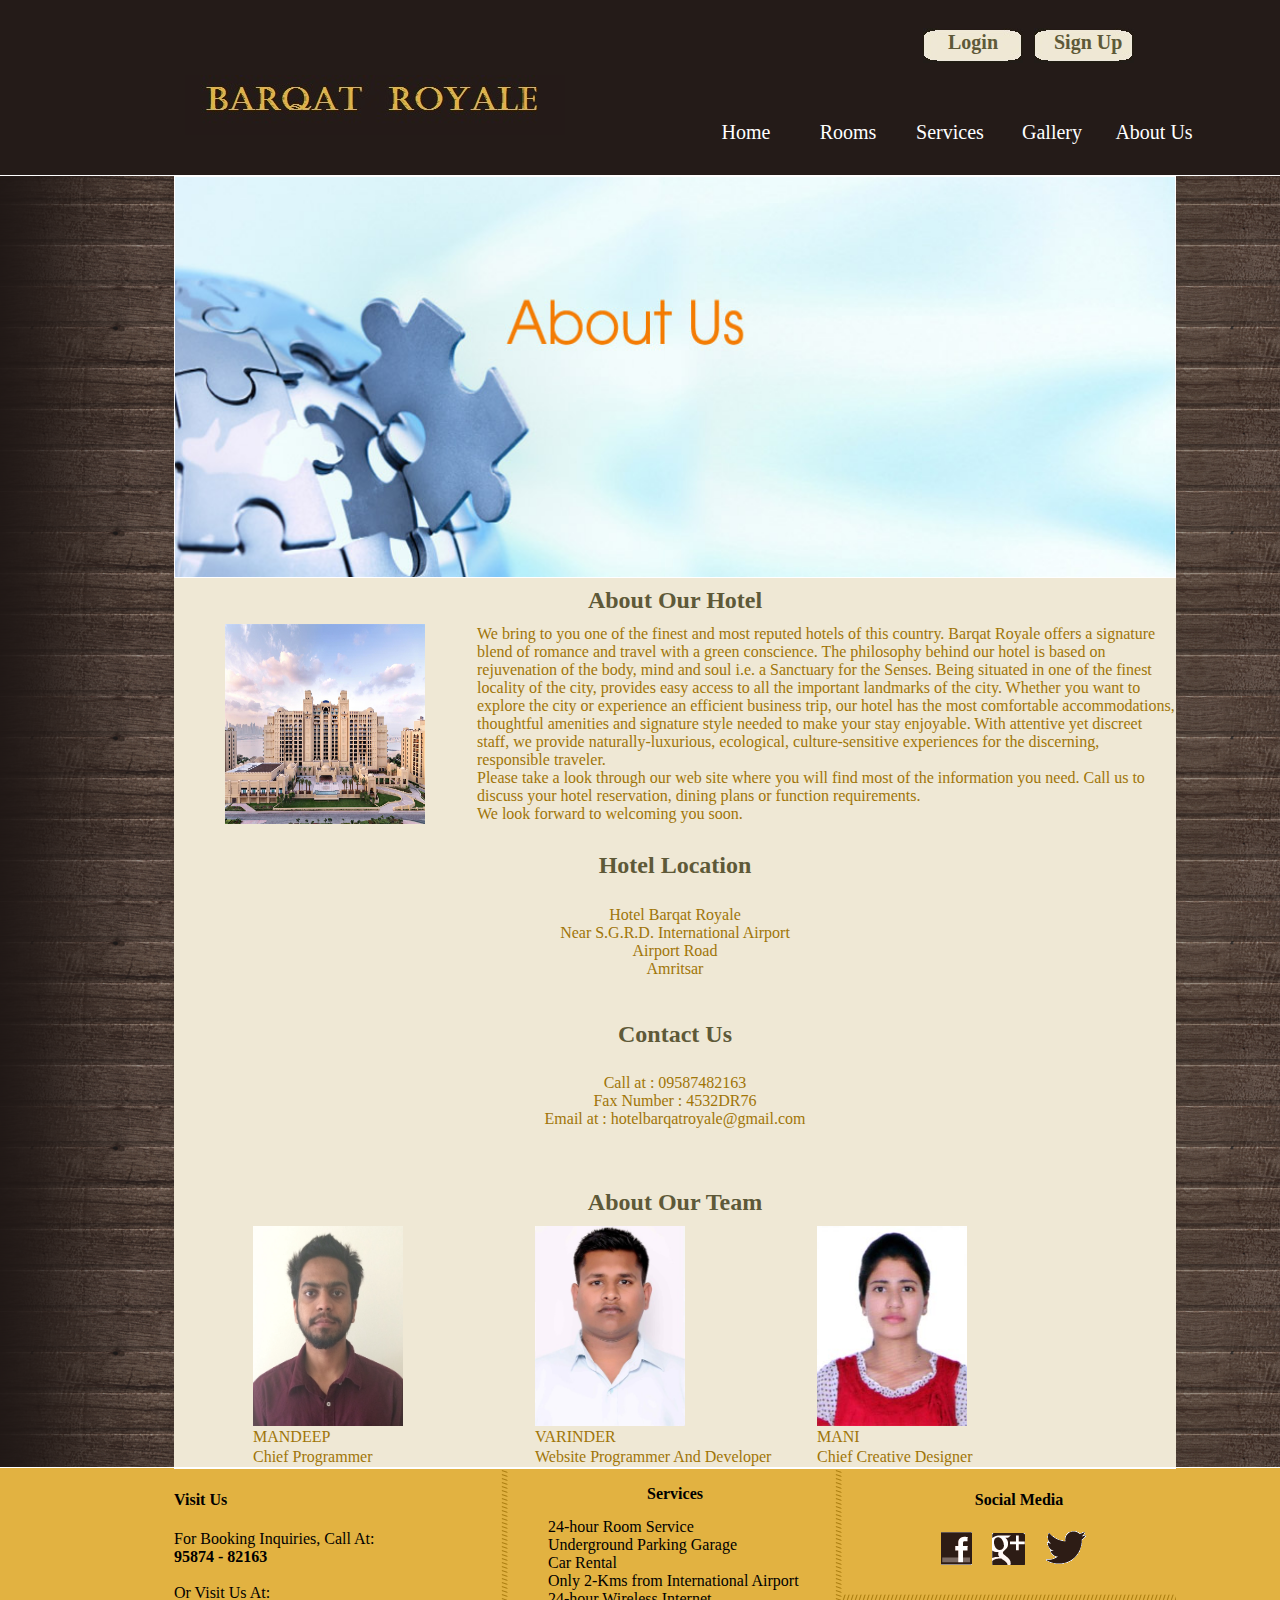
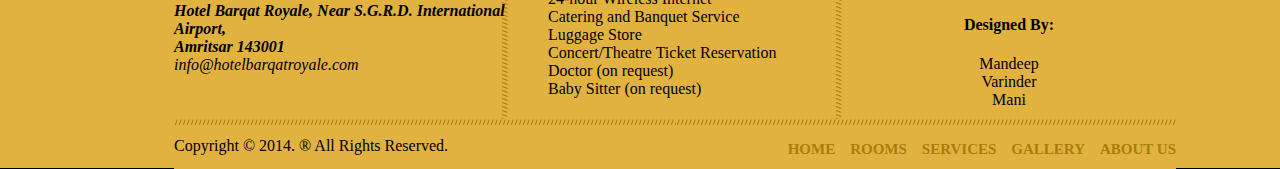
<file: hotel_about.html>
<html>
    <head>
        <meta http-equiv="Content-Type" content="text/html; charset=UTF-8">
        <title>About Us</title>
        <link type="text/css" rel="stylesheet" href="hotel_style.css">
        
    </head> 
    <body>
        <div id="all">
        <div id="header">
            <div id="centerheader1"></div>
            <div id="centerheader2">
                <div id="leftheader">
                    <div id="leftheader1"></div>
                    <div id="leftheader2">&nbsp;&nbsp;&nbsp;&nbsp;</div>
                    
                </div>
                <div id="rightheader">
                    <div class="topmenu">
            			<a href="#" class="login">Login</a>
            			<a href="#" class="sign_up">Sign Up</a>		
                    </div>
                    <div id="menu">
            			<ul>                                              
            				<li><a href="hotel_mainpage.html">Home</a></li>
            				<li><a href="hotel_room.html">Rooms</a></li>
                            <li><a href="hotel_services.html">Services</a></li>
                            <li><a href="hotel_gallery.html">Gallery</a></li>
                            <li><a href="hotel_about.html">About Us</a></li>
            			</ul>
                    </div>
                </div>
            </div>
            <div id="centerheader3"></div>
        </div>
        
        <div id="main">
            <div id="main1">
                <div id="picture">
                    <img name="Banner" src="./files/images/uploads/Banners/aboutus_banner.jpg" id="Banner"  class="active"/>
                </div>
                <div id="mbody">
                    <h2>About Our Hotel</h2>
                            <table align="center" rules="none">
                                <tr>
                                    <td height="200" width="300" align="center"><img src="./files/images/uploads/Banners/Banner1.jpg" height="200" width="200"></td>
                                    <td>We bring to you one of the finest and most reputed hotels of this country.
                                    Barqat Royale offers a signature blend of romance and travel with a green conscience. 
                                    The philosophy behind our hotel is based on rejuvenation of the body, mind and soul i.e. a Sanctuary for the Senses. 
                                    Being situated in one of the finest locality of the city, provides easy access to all the important landmarks of the city.
                                    Whether you want to explore the city or experience an efficient business trip, our hotel has the most comfortable accommodations, thoughtful amenities and signature style needed to make your stay enjoyable.
                                    With attentive yet discreet staff, we provide naturally-luxurious, ecological, culture-sensitive experiences for the discerning, responsible traveler.
                                    <br>Please take a look through our web site where you will find most of the information you need. Call us to discuss your hotel reservation, dining plans or function requirements.
                                    <br>We look forward to welcoming you soon.
                                    </td>
                                </tr>
                            </table>        

                        
                        <br><h2>Hotel Location</h2>
                        <p>
                        <br>Hotel Barqat Royale
                        <br>Near S.G.R.D. International Airport
                        <br>Airport Road
                        <br>Amritsar
                        </p>

                        <br><h2>Contact Us</h2>
                        <p align="center" style="color: #A07508">
                        <br>Call at    : 09587482163
                        <br>Fax Number : 4532DR76
                        <br>Email at   : hotelbarqatroyale@gmail.com
                        <br>
                       </p>
                       
                       <br><br><h2>About Our Team</h2>
                            <table align="center" rules="none">
                                <tr>
                                    <td height="200" width="280"><img src="./files/images/uploads/team/1.jpg" height="200" width="150"></td>
                                    <td height="200" width="280"><img src="./files/images/uploads/team/2.jpg" height="200" width="150"></td>
                                    <td height="200" width="280"><img src="./files/images/uploads/team/3.jpg" height="200" width="150"></td>
                                </tr>
                                <tr>
                                    <td>MANDEEP</td>
                                    <td>VARINDER</td>
                                    <td>MANI</td>
                                </tr>
                                <tr>
                                    <td>Chief Programmer</td>
                                    <td>Website Programmer And Developer</td>
                                    <td>Chief Creative Designer</td>
                                </tr>
                            </table>  

                </div>
            </div>
        </div>
        
        <div id="footer">
            <div id="centerfooter">
                <div id="cfooter">
                    <div id="cfooter1">
                        <h4>Visit Us</h4>
			<p>
			For Booking Inquiries, Call At: <br><b>95874 - 82163</b> 
                        <br><br>Or Visit Us At: <br><b><i>Hotel Barqat Royale, Near S.G.R.D. International Airport,<br> Amritsar 143001</i></b>
                        <br> <i>info@hotelbarqatroyale.com</i>
			</p>
                    </div>
                    <div id="cfooter2">
                        <h4>Services</h4>
                        <ul class="posts" style="list-style: none">
                            <li>24-hour Room Service</li>
                            <li>Underground Parking Garage</li>
                            <li>Car Rental</li>
                            <li>Only 2-Kms from International Airport</li>
                            <li>24-hour Wireless Internet</li>
                            <li>Catering and Banquet Service</li>
                            <li>Luggage Store</li>
                            <li>Concert/Theatre Ticket Reservation</li>
                            <li>Doctor (on request)</li>
                            <li>Baby Sitter (on request)</li>
                        </ul>
                    </div>
                    <div id="cfooter3">
                        <div id="cfooter31">
                            <h4>&nbsp;&nbsp;&nbsp;&nbsp;&nbsp;Social Media</h4>
                            &nbsp;&nbsp;<a href="www.facebook.com" target="_blank" class="facebook"><img src="./files/images/uploads/fb.png"></a> 
                            &nbsp;&nbsp;&nbsp;&nbsp;<a href="www.google.com" target="_blank" class="googleplus"><img src="./files/images/uploads/gp.png"></a> 
                            &nbsp;&nbsp;&nbsp;&nbsp;<a href="www.twitter.com" target="_blank" class="twitter"><img src="./files/images/uploads/tw.png"></a>
                        </div>
                        <div id="cfooter32">
                            <h4>Designed By:</h4>
                            Mandeep
                            <br>Varinder
                            <br>Mani
                        </div>
                    </div>
                </div>
                <div id="bottomfooter">
                    <div id="bfooter1"><br>Copyright &COPY; 2014. &REG; All Rights Reserved.</div>
                    <div id="bfooter2">
                        <br>
                        <ul class="navigation">
                            <li>
                                    <a href="hotel_mainpage.html">Home</a>
                            </li>
                            <li>
                                    <a href="hotel_room.html">Rooms</a>
                            </li>
                            <li>
                                    <a href="hotel_services.html">Services</a>
                            </li>
                            <li>
                                    <a href="hotel_gallery.html">Gallery</a>
                            </li>
                            <li>
                                    <a href="hotel_about.html">About Us</a>
                            </li>
			             </ul>
                    </div>
                </div>
            </div>
        </div>
            </div>
    </body>
</html>
</file>
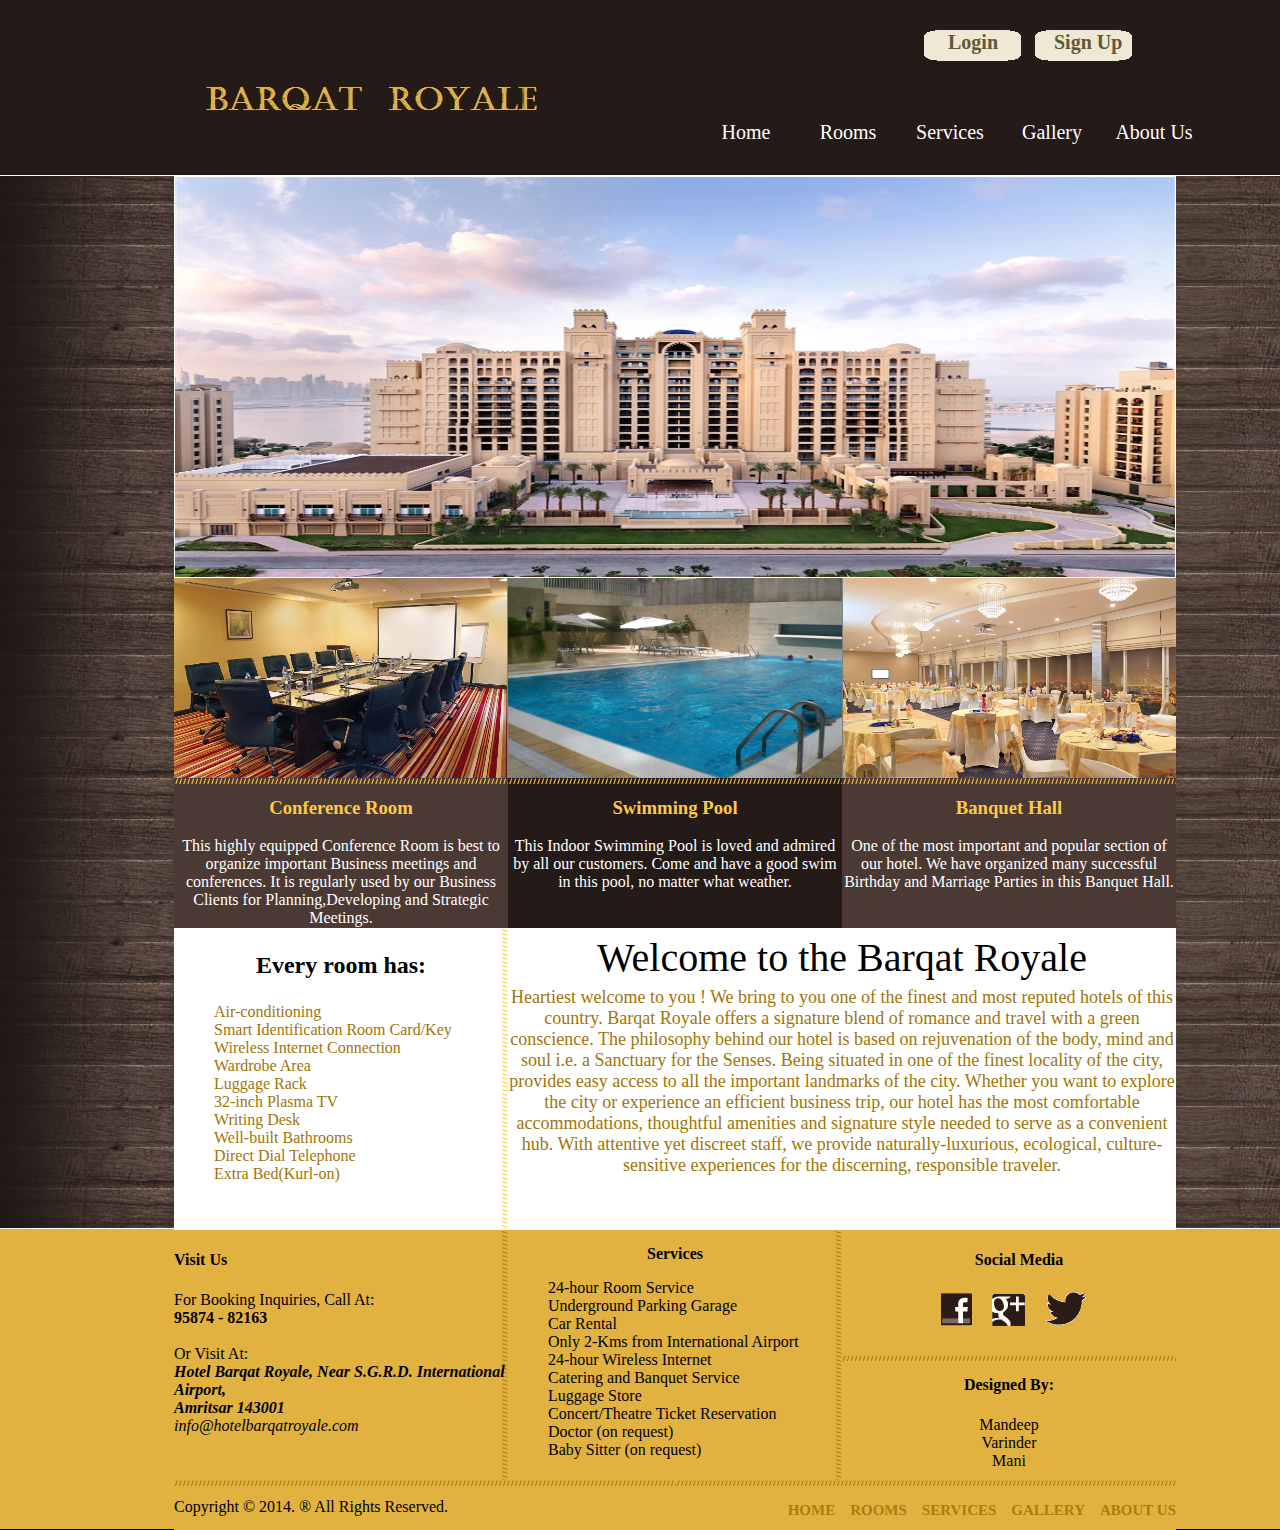
<file: hotel_mainpage.html>
<html>
    <head>
        <meta http-equiv="Content-Type" content="text/html; charset=UTF-8">
        <title>Barqat Royale</title>
        <link type="text/css" rel="stylesheet" href="hotel_style.css">
        <script src="https://ajax.googleapis.com/ajax/libs/jquery/1.12.4/jquery.min.js"></script>
        <script type="text/javascript">
		function slideSwitch()
		{
		    var $active = $('#picture IMG.active');
			if ( $active.length === 0 ) $active = $('#picture IMG:last');
			var $next =  $active.next().length ? $active.next() : $('#picture IMG:first');
		    var $sibs  = $active.siblings();
		    var rndNum = Math.floor(Math.random() * $sibs.length );
		    var $next  = $( $sibs[ rndNum ] );
			$active.addClass('last-active');
		    $next.css({opacity: 0.0})
	        .addClass('active')
	        .animate({opacity: 1.0}, 1000, function() {$active.removeClass('active last-active'); });
		}
		$(function() {setInterval("slideSwitch()", 3000);});
	</script>
    </head>
    <body>
        <div id="all">
        <div id="header">
            <div id="centerheader1"></div>
            <div id="centerheader2">
                <div id="leftheader">
                    <div id="leftheader1"></div>
                    <div id="leftheader2">&nbsp;&nbsp;&nbsp;&nbsp;</div>
                    
                </div>
                <div id="rightheader">
                    <div class="topmenu">
            			<a href="#" class="login">Login</a>
            			<a href="#" class="sign_up">Sign Up</a>		
                    </div>
                    <div id="menu">
			             <ul>                                              
                            <li><a href="hotel_mainpage.html">Home</a></li>
                            <li><a href="hotel_room.html">Rooms</a></li>
                            <li><a href="hotel_services.html">Services</a></li>
                            <li><a href="hotel_gallery.html">Gallery</a></li>
                            <li><a href="hotel_about.html">About Us</a></li>
                        </ul>
                    </div>
                </div>
            </div>
            <div id="centerheader3"></div>
        </div>
        
        <div id="main">
            <div id="main1">
                <div id="picture">
                    <img name="Banner" src="./files/images/uploads/Banners/Banner1.jpg" id="Banner"  class="active"/>
                    <img name="Banner" src="./files/images/uploads/Banners/Banner2.jpg" id="Banner" alt="HOTEL BARQAT ROYALE" title="HOTEL BARQAT ROYALE"/>
                    <img name="Banner" src="./files/images/uploads/Banners/Banner3.jpg" id="Banner" alt="HOTEL BARQAT ROYALE" title="HOTEL BARQAT ROYALE"/>
                    <img name="Banner" src="./files/images/uploads/Banners/Banner4.jpg" id="Banner" alt="HOTEL BARQAT ROYALE" title="HOTEL BARQAT ROYALE"/>
                    <img name="Banner" src="./files/images/uploads/Banners/Banner5.jpg" id="Banner" alt="HOTEL BARQAT ROYALE" title="HOTEL BARQAT ROYALE"/>
                </div>
                
                <div id="m">
                    <div id="m1">
                        <table rules="cols" cellspacing="0" cellpadding="0">
                            <tr>
                            <td><img src="./files/images/uploads/three_images/conference.jpg" alt="Image 01" width="333" height="200"/></td>
                            <td><img src="./files/images/uploads/three_images/sp.JPG" alt="Image 01" width="334" height="200"/></td>
                            <td><img src="./files/images/uploads/three_images/hall.jpg" alt="Image 02" width="333" height="200"/></td>
                            </tr>
                         </table>
                    </div>
                    <div id="m2">
                        <div id="mm1">
                            <h3>Conference Room</h3>
                            This highly equipped Conference Room is best to organize important Business meetings and conferences.
                            It is regularly used by our Business Clients for Planning,Developing and Strategic Meetings.
                        </div>   
                        <div id="mm2">
                            <h3>Swimming Pool</h3>
                            This Indoor Swimming Pool is loved and admired by all our customers.
                            Come and have a good swim in this pool, no matter what weather. 
                        </div> 
                        <div id="mm3">
                            <h3>Banquet Hall</h3>
                            One of the most important and popular section of our hotel.
                            We have organized many successful Birthday and Marriage Parties in this Banquet Hall.
                        </div> 
                    </div>
                </div>
                
                <div id="mbody">
                    <div id="leftbody">
                        <h3 align="center">Every room has:</h3>
                        <ul style="list-style: none">
                            <li>Air-conditioning</li>
                            <li>Smart Identification Room Card/Key</li>
                            <li>Wireless Internet Connection</li>
                            <li>Wardrobe Area</li>
                            <li>Luggage Rack</li>
                            <li>32-inch Plasma TV</li>
                            <li>Writing Desk</li>
                            <li>Well-built Bathrooms</li>
                            <li>Direct Dial Telephone</li>
                            <li>Extra Bed(Kurl-on)</li>
                            
                        </ul>
                    </div>
                    <div id="rightbody">
                        <h1 align="center">Welcome to the Barqat Royale</h1>
                            <p class="color">
                            Heartiest welcome to you ! We bring to you one of the finest and most reputed hotels of this country.
                            Barqat Royale offers a signature blend of romance and travel with a green conscience. 
                            The philosophy behind our hotel is based on rejuvenation of the body, mind and soul i.e. a Sanctuary for the Senses. 
                            Being situated in one of the finest locality of the city, provides easy access to all the important landmarks of the city.
                            Whether you want to explore the city or experience an efficient business trip, our hotel has the most comfortable accommodations, thoughtful amenities and signature style needed to serve as a convenient hub.
                            With attentive yet discreet staff, we provide naturally-luxurious, ecological, culture-sensitive experiences for the discerning, responsible traveler.
                            </p>
                    </div>
                </div>
            </div>
        </div>
        
        <div id="footer">
            <div id="centerfooter">
                <div id="cfooter">
                    <div id="cfooter1">
                        <h4>Visit Us</h4>
			<p>
			For Booking Inquiries, Call At: <br><b>95874 - 82163</b> 
                        <br><br>Or Visit At: <br><b><i>Hotel Barqat Royale, Near S.G.R.D. International Airport,<br> Amritsar 143001</i></b>
                        <br><i>info@hotelbarqatroyale.com</i>
			</p>
                    </div>
                    <div id="cfooter2">
                        <h4>Services</h4>
                        <ul class="posts" style="list-style: none">
                            <li>24-hour Room Service</li>
                            <li>Underground Parking Garage</li>
                            <li>Car Rental</li>
                            <li>Only 2-Kms from International Airport</li>
                            <li>24-hour Wireless Internet</li>
                            <li>Catering and Banquet Service</li>
                            <li>Luggage Store</li>
                            <li>Concert/Theatre Ticket Reservation</li>
                            <li>Doctor (on request)</li>
                            <li>Baby Sitter (on request)</li>
                        </ul>
                    </div>
                    <div id="cfooter3">
                        <div id="cfooter31">
                            <h4>&nbsp;&nbsp;&nbsp;&nbsp;&nbsp;Social Media</h4>
                            &nbsp;&nbsp;<a href="www.facebook.com" target="_blank" class="facebook"><img src="./files/images/uploads/fb.png"></a> 
                            &nbsp;&nbsp;&nbsp;&nbsp;<a href="www.google.com" target="_blank" class="googleplus"><img src="./files/images/uploads/gp.png"></a> 
                            &nbsp;&nbsp;&nbsp;&nbsp;<a href="www.twitter.com" target="_blank" class="twitter"><img src="./files/images/uploads/tw.png"></a>
                        </div>
                        <div id="cfooter32">
                            <h4>Designed By:</h4>
                            Mandeep
                            <br>Varinder
                            <br>Mani
                        </div>
                    </div>
                </div>
                <div id="bottomfooter">
                    <div id="bfooter1"><br>Copyright &COPY; 2014. &REG; All Rights Reserved.</div>
                    <div id="bfooter2">
                        <br>
                        <ul class="navigation">
                            <li>
                                    <a href="hotel_mainpage.html">Home</a>
                            </li>
                            <li>
                                    <a href="hotel_room.html">Rooms</a>
                            </li>
                            <li>
                                    <a href="hotel_services.html">Services</a>
                            </li>
                            <li>
                                    <a href="hotel_gallery.html">Gallery</a>
                            </li>
                            <li>
                                    <a href="hotel_about.html">About Us</a>
                            </li>
			</ul>
                    </div>
                </div>
            </div>
        </div>
        </div>    
    </body>
</html>
</file>
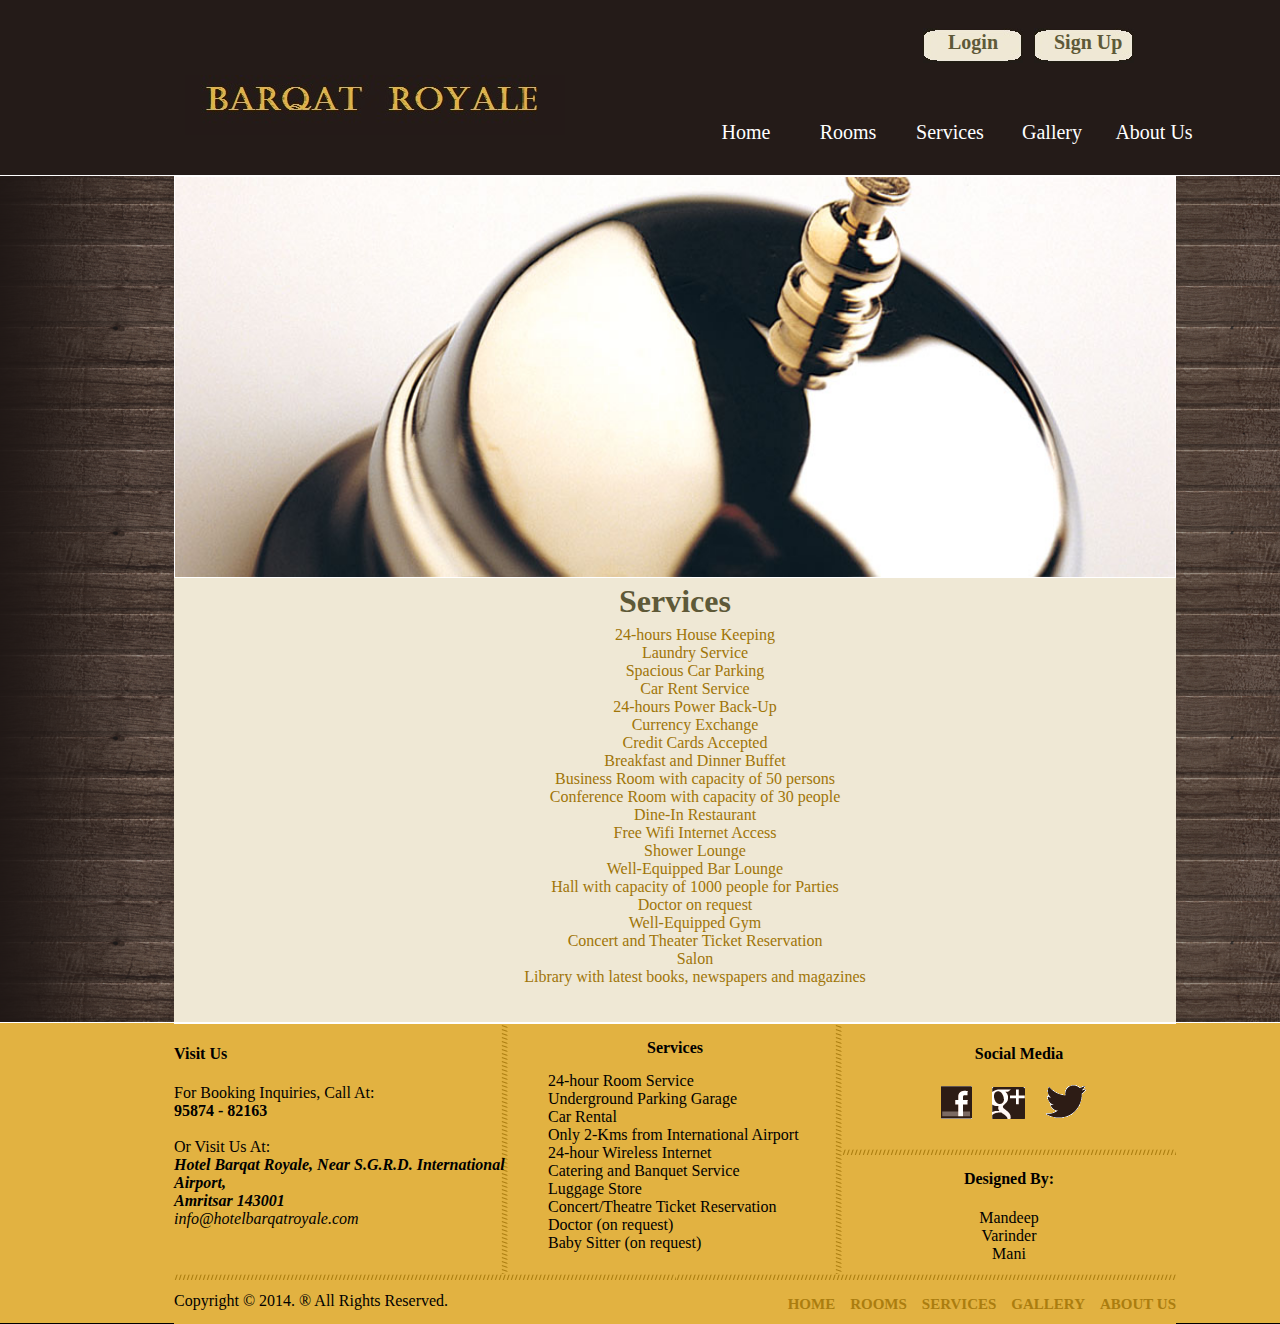
<file: hotel_services.html>
<html>
    <head>
        <meta http-equiv="Content-Type" content="text/html; charset=UTF-8">
        <title>Available Services</title>
        <link type="text/css" rel="stylesheet" href="hotel_style.css">
        
    </head>
    <body>
        <div id="all">
        <div id="header">
            <div id="centerheader1"></div>
            <div id="centerheader2">
                <div id="leftheader">
                    <div id="leftheader1"></div>
                    <div id="leftheader2">&nbsp;&nbsp;&nbsp;&nbsp;</div>
                    
                </div>
                <div id="rightheader">
                    <div class="topmenu">
            			<a href="#" class="login">Login</a>
            			<a href="#" class="sign_up">Sign Up</a>		
                    </div>
                    <div id="menu">
            			<ul>                                              
            				<li><a href="hotel_mainpage.html">Home</a></li>
                            <li><a href="hotel_room.html">Rooms</a></li>
                            <li><a href="hotel_services.html">Services</a></li>
                            <li><a href="hotel_gallery.html">Gallery</a></li>
                            <li><a href="hotel_about.html">About Us</a></li>
            			</ul>
                    </div>
                </div>
            </div>
            <div id="centerheader3"></div>
        </div>
        
        <div id="main">
            <div id="main1">
                <div id="picture">
                    <img name="Banner" src="./files/images/uploads/Banners/service_banner.jpg" id="Banner"  class="active"/>
                </div>
                <div id="mbody" align="center">
                    <h1>Services</h1>
                        <ul style="list-style: none">
                            <li>24-hours House Keeping</li>
                            <li>Laundry Service</li>
                            <li>Spacious Car Parking</li>
                            <li>Car Rent Service</li>
                            <li>24-hours Power Back-Up</li>
                            <li>Currency Exchange</li>
                            <li>Credit Cards Accepted</li>
                            <li>Breakfast and Dinner Buffet</li>
                            <li>Business Room with capacity of 50 persons</li>
                            <li>Conference Room with capacity of 30 people</li>
                            <li>Dine-In Restaurant</li>
                            <li>Free Wifi Internet Access</li>
                            <li>Shower Lounge</li>
                            <li>Well-Equipped Bar Lounge</li>
                            <li>Hall with capacity of 1000 people for Parties</li>
                            <li>Doctor on request</li>
                            <li>Well-Equipped Gym</li>
                            <li>Concert and Theater Ticket Reservation</li>
                            <li>Salon</li>
                            <li>Library with latest books, newspapers and magazines</li>
                        </ul>
                </div>
                <table align="center" rules="none">
                                <tr>
                                    <td height="20" width="20"></td>
                                    <td height="20" width="20"></td>
                                    <td height="20" width="20"></td>
                                </tr>
                                
                            </table>  

            </div>
        </div>
        
        <div id="footer">
            <div id="centerfooter">
                <div id="cfooter">
                    <div id="cfooter1">
                        <h4>Visit Us</h4>
			<p>
			For Booking Inquiries, Call At: <br><b>95874 - 82163</b> 
                        <br><br>Or Visit Us At: <br><b><i>Hotel Barqat Royale, Near S.G.R.D. International Airport,<br> Amritsar 143001</i></b>
                        <br> <i>info@hotelbarqatroyale.com</i>
			</p>
                    </div>
                    <div id="cfooter2">
                        <h4>Services</h4>
                        <ul class="posts" style="list-style: none">
                            <li>24-hour Room Service</li>
                            <li>Underground Parking Garage</li>
                            <li>Car Rental</li>
                            <li>Only 2-Kms from International Airport</li>
                            <li>24-hour Wireless Internet</li>
                            <li>Catering and Banquet Service</li>
                            <li>Luggage Store</li>
                            <li>Concert/Theatre Ticket Reservation</li>
                            <li>Doctor (on request)</li>
                            <li>Baby Sitter (on request)</li>
                        </ul>
                    </div>
                    <div id="cfooter3">
                        <div id="cfooter31">
                            <h4>&nbsp;&nbsp;&nbsp;&nbsp;&nbsp;Social Media</h4>
                            &nbsp;&nbsp;<a href="www.facebook.com" target="_blank" class="facebook"><img src="./files/images/uploads/fb.png"></a> 
                            &nbsp;&nbsp;&nbsp;&nbsp;<a href="www.google.com" target="_blank" class="googleplus"><img src="./files/images/uploads/gp.png"></a> 
                            &nbsp;&nbsp;&nbsp;&nbsp;<a href="www.twitter.com" target="_blank" class="twitter"><img src="./files/images/uploads/tw.png"></a>
                        </div>
                        <div id="cfooter32">
                            <h4>Designed By:</h4>
                            Mandeep
                            <br>Varinder
                            <br>Mani
                        </div>
                    </div>
                </div>
                <div id="bottomfooter">
                    <div id="bfooter1"><br>Copyright &COPY; 2014. &REG; All Rights Reserved.</div>
                    <div id="bfooter2">
                        <br>
                        <ul class="navigation">
                            <li>
                                    <a href="hotel_mainpage.html">Home</a>
                            </li>
                            <li>
                                    <a href="hotel_room.html">Rooms</a>
                            </li>
                            <li>
                                    <a href="hotel_services.html">Services</a>
                            </li>
                            <li>
                                    <a href="hotel_gallery.html">Gallery</a>
                            </li>
                            <li>
                                    <a href="hotel_about.html">About Us</a>
                            </li>
			             </ul>
                    </div>
                </div>
            </div>
        </div>
            </div>
    </body>
</html>
</file>
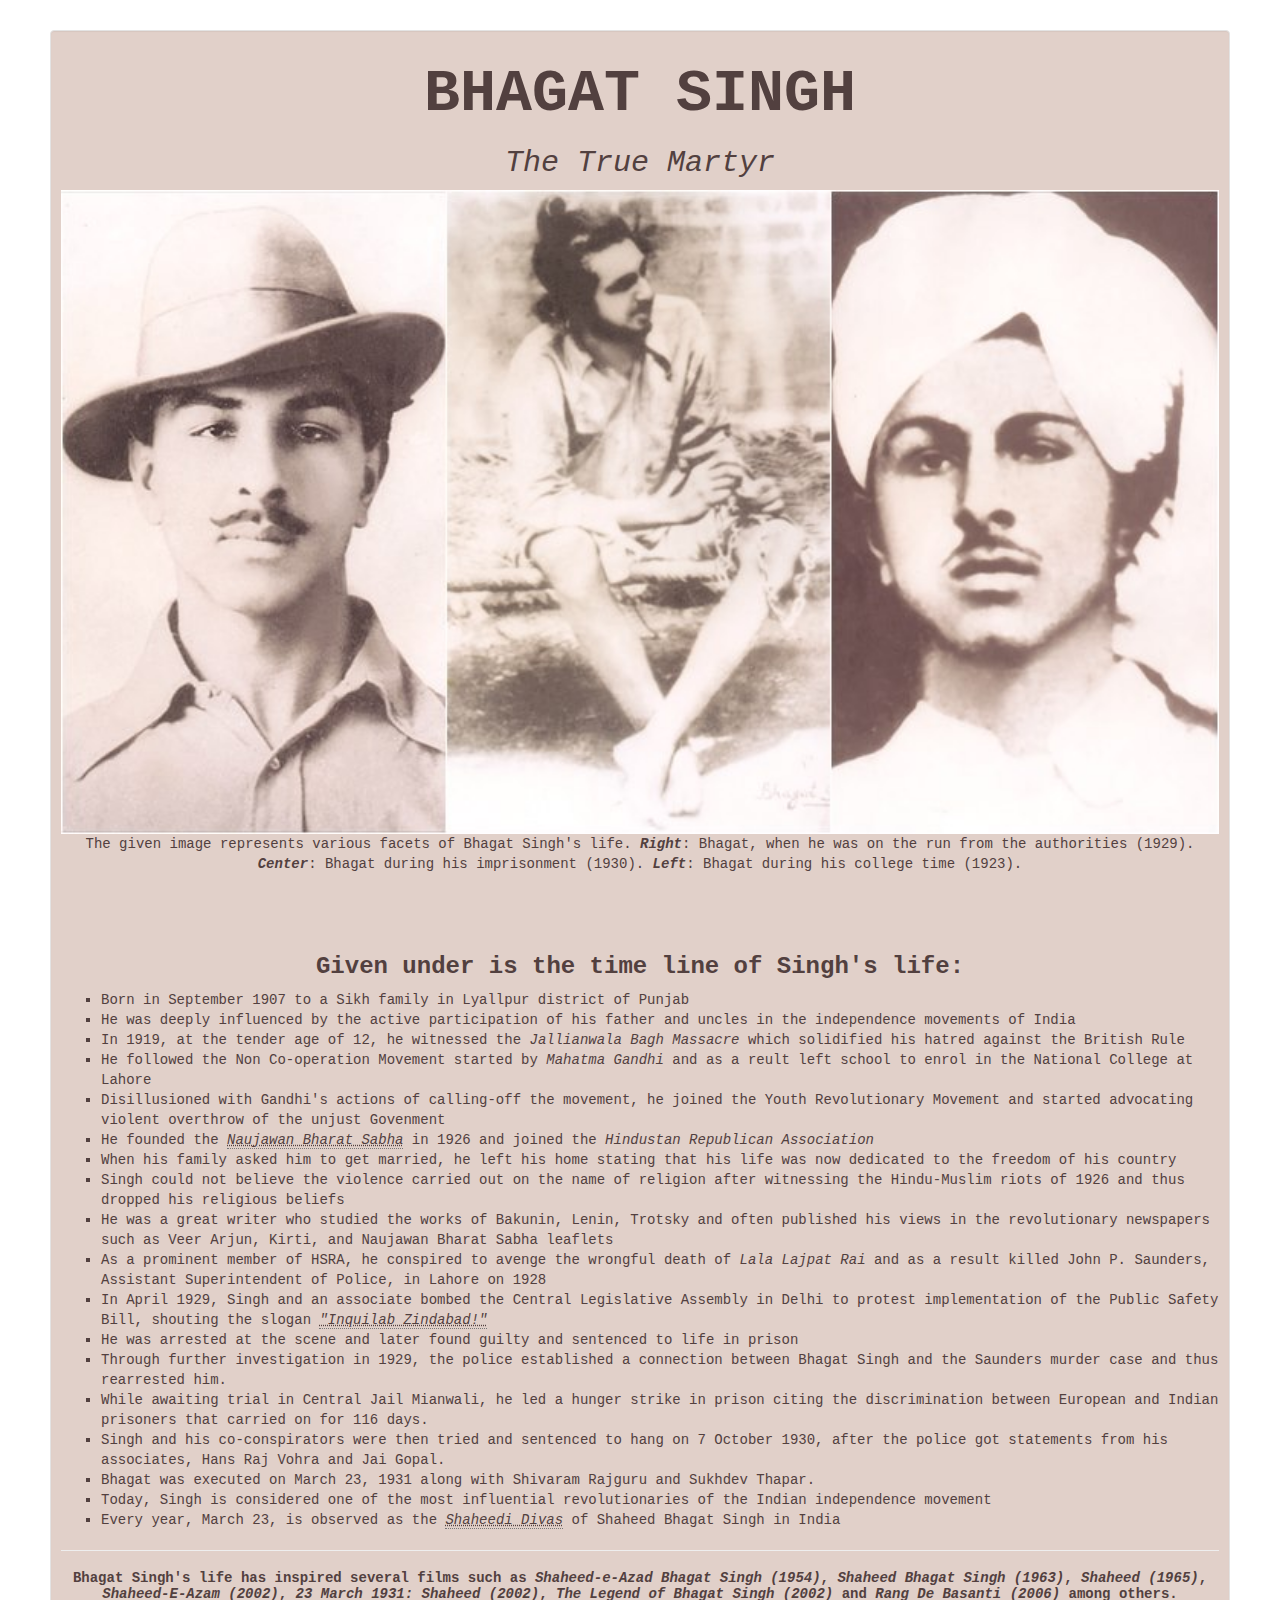
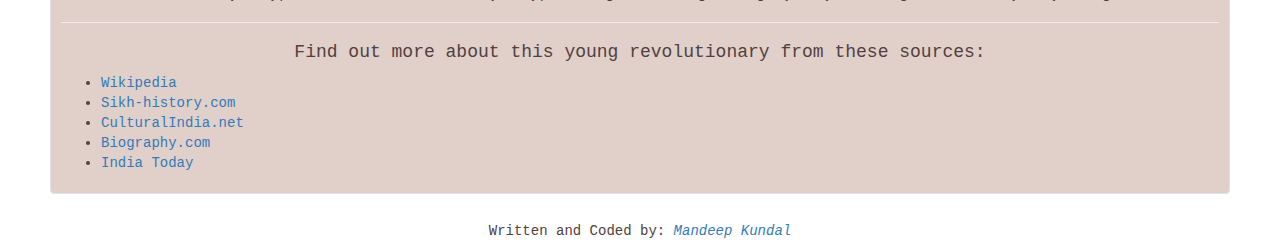
<file: tribute_page.html>
<!DOCTYPE html>
<html lang="en">
	<head>
		<title>Bhagat Singh</title>
		<!--Bootstrap Link-->
		<link rel="stylesheet" type="text/css" href="css/bootstrap.css">
	</head>
	
	<style>
	  body{
	    background-color: #FFFFFF;
	    color: #52403F;
	    font-family: Monospace;
	  }
	  h1{
	    font-size: 60px;
	  }
	  img{
	    width: 100%;
	  }
	  .container-fluid{
	    padding: 10px;
	    margin: 30px 50px 30px 50px;
	    background-color:	#E1D0C9;
	    color: #52403F;
	  }
	</style>
	
	<body>
		<div class="container-fluid well">
		    <h1 class="text-center"><strong>BHAGAT SINGH</strong></h1>
		    <h2 class="text-center"><em>The True Martyr</em></h2>
		    <figure class="text-center">
		      <img src="./files/images/bhagatsinghbg.jpg" alt="Bhagat Singh Background Image">
		      <figcaption>The given image represents various facets of Bhagat Singh's life. <b><i>Right</i></b>: Bhagat, when he was on the run from the authorities (1929). <b><i>Center</i></b>: Bhagat during his imprisonment (1930). <b><i>Left</i></b>: Bhagat during his college time (1923).
		      </figcaption>
		    </figure>
		    <p>
		      <br><br><br>
		      <h3 class="text-center"><b>Given under is the time line of Singh's life:</b></h3>
		      <ul style="list-style-type: square">
		        <li>Born in September 1907 to a Sikh family in Lyallpur district of Punjab</li>
		        <li>He was deeply influenced by the active participation of his father and uncles in the independence movements of India</li>
		        <li>In 1919, at the tender age of 12, he witnessed the <i>Jallianwala Bagh Massacre</i> which solidified his hatred against the British Rule</li>
		        <li>He followed the Non Co-operation Movement started by <i>Mahatma Gandhi</i> and as a reult left school to enrol in the National College at Lahore</li>
		        <li>Disillusioned with Gandhi's actions of calling-off the movement, he joined the Youth Revolutionary Movement and started advocating violent overthrow of the unjust Govenment</li>
		        <li>He founded the <abbr title="Indian Nationalist Youth Organisation"><i>Naujawan Bharat Sabha</i></abbr> in 1926 and joined the <i>Hindustan Republican Association</i></li>
		        <li>When his family asked him to get married, he left his home stating that his life was now dedicated to the freedom of his country</li>
		        <li>Singh could not believe the violence carried out on the name of religion after witnessing the Hindu-Muslim riots of 1926 and thus dropped his religious beliefs</li>
		        <li>He was a great writer who studied the works of Bakunin, Lenin, Trotsky and often published his views in the revolutionary newspapers such as Veer Arjun, Kirti, and Naujawan Bharat Sabha leaflets</li>
		        <li>As a prominent member of HSRA, he conspired to avenge the wrongful death of <i>Lala Lajpat Rai</i> and as a result killed John P. Saunders, Assistant Superintendent of Police, in Lahore on 1928</li>
		        <li>In April 1929, Singh and an associate bombed the Central Legislative Assembly in Delhi to protest implementation of the Public Safety Bill, shouting the slogan <abbr title="Long Live the Revolution"><i>"Inquilab Zindabad!"</i></abbr></li>
		        <li>He was arrested at the scene and later found guilty and sentenced to life in prison</li>
		        <li>Through further investigation in 1929, the police established a connection between Bhagat Singh and the Saunders murder case and thus rearrested him.  </li>
		        <li>While awaiting trial in Central Jail Mianwali, he led a hunger strike in prison citing the discrimination between European and Indian prisoners that carried on for 116 days.</li>
		        <li>Singh and his co-conspirators were then tried and sentenced to hang on 7 October 1930, after the police got statements from his associates, Hans Raj Vohra and Jai Gopal.</li>
		        <li>Bhagat was executed on March 23, 1931 along with  Shivaram Rajguru and Sukhdev Thapar.</li>
		        <li>Today, Singh is considered one of the most influential revolutionaries of the Indian independence movement</li>
		        <li>Every year, March 23, is observed as the <abbr title="Martyrdom day"><i>Shaheedi Divas</i></abbr> of  Shaheed Bhagat Singh in India</li>
		      </ul>
		    <hr>
		    <h5 class="text-center">
		      <b>Bhagat Singh's life has inspired several films such as <i>Shaheed-e-Azad Bhagat Singh (1954)</i>, <i>Shaheed Bhagat Singh (1963)</i>, <i>Shaheed (1965)</i>, <i>Shaheed-E-Azam (2002)</i>, <i>23 March 1931: Shaheed (2002)</i>, <i>The Legend of Bhagat Singh (2002)</i> and <i>Rang De Basanti (2006)</i> among others.</b>
		    </h5>
		    <hr>
		    <h4 class="text-center">
		      Find out more about this young revolutionary from these sources:
		    </h4>
		    <ul>
		      <li><a href="https://en.wikipedia.org/wiki/Bhagat_Singh" target="_blank">Wikipedia</a></li>
		      <li><a href="http://www.sikh-history.com/sikhhist/personalities/bhagat.html" target="_blank">Sikh-history.com</a></li>
		      <li><a href="http://www.culturalindia.net/leaders/bhagat-singh.html" target="_blank">CulturalIndia.net</a></li>
		      <li><a href="http://www.biography.com/people/bhagat-singh" target="_blank">Biography.com</a></li>
		      <li><a href="http://indiatoday.intoday.in/education/story/bhagat-singhs-martyrdom-day-10-lesser-known-facts-you-should-know-about-the-legend/1/425282.html" target="_blank">India Today</a></li>
		    </ul>
		    </p>
		</div>
	  	<h5 align="middle">Written and Coded by: <a href="https://www.freecodecamp.com/mandeepkundal" target="_blank"><i>Mandeep Kundal</i></a></h5>
	</body>

</html>
</file>
<file: hotel_style.css>
body
{
    background-color: activecaption;
    margin: 0px;
    padding: 0px;
}
#all
{
    width: 1350px;
    margin: auto;
    background-image: url('./files/images/uploads/bg.png');
    background-repeat: repeat;
    padding: 0px;
}
/*------------------------------ HEADER ------------------------------*/
#header
{
    width: 100%;
    height: 175px;
    margin: 0px;
    padding: 0px;
    background-color: #241b18;
    border-bottom: 1px solid #fff;
}
#centerheader1
{
    width: 100%;
    height: 25px;
    padding: 0px; 
}
#centerheader2
{
    width: 80%;
    height: 125px;
    margin-left: 10%;
    padding: 0px; 
}
#leftheader
{
    width: 50%;
    height: 125px;
    font-family: "QuattrocentoSans-Regular";
    font-size: 50px;
    text-align: match-parent;
    font-weight: bold;
    float: left;
    margin: 0px;
    padding: 0px; 
    color: #ffc947;
}
#leftheader1
{
    width: 100%;
    height: 50px;
    font-family: "QuattrocentoSans-Regular";
    font-size: 50px;
    text-align: match-parent;
    font-weight: bold;
    float: left;
    margin: 0px;
    padding: 0px;
    color: #ffc947;
}
#leftheader2
{
    width: 100%;
    height: 70px;
    font-family: "QuattrocentoSans-Regular";
    font-size: 50px;
    text-align: match-parent;
    font-weight: bold;
    float: left;
    margin-left: 50px;
    padding: 0px;
    background-image: url(./files/images/uploads/logo1.jpg);
    background-repeat: no-repeat;
    color: #ffc947;
}
#rightheader
{
    width: 50%;
    height: 125px;
    float: right;
    margin: 0px;
    padding: 0px; 
    
}

#menu
{
        margin-top: 55px;
	width:520px;;
	height:35px;
	float:right;
        
}
#menu ul
{
	list-style:none;
	padding:0px;
	margin:0px;
	display:block; 
        
}
#menu ul li
{
	list-style:none;
	display:inline;
	float:left;
	width:96px;
	height:35px;
	padding:0px;
	line-height:35px;
	font-size:13px;
	margin:0 3px 0 3px;
        
}
#menu ul li a
{
	height:35px;
	width:96px;
        font-family: "Times New Roman", Times, serif;
	font-size: 20px;
	float:left;
	text-decoration:none;
	padding:0px;
	margin:0px;
	color: #fff;
	text-align:center;
}
#menu ul li a.hover 
{
	height:35px;
	width:96px;
	text-decoration:none;
	color: #68C2EF;
}
#menu ul li a.current
{
	height:35px;
	float:left;
	width:96px;
	text-decoration:none;
	padding:0px;
	margin:0px;
	color: #68C2EF;
}

.topmenu
{
	width:300px;
        height:35px;
	float: right;
}
a.login 
{
	width:80px;
	height:40px;
        background:url('./files/images/uploads/btn2.jpg') no-repeat center;
	line-height:35px;
	color: #5E5938;
	font-size:20px;
	font-weight:bold;
	text-decoration:none;
	padding:0 0 0 30px;
	float:left;
	margin:0 3px 0 3px;
}
a.sign_up 
{
	width: 80px;
	height:40px;
        float:right;
        background:url('./files/images/uploads/btn2.jpg') no-repeat center;
	display:block;
	line-height:35px;
	color: #5E5938;
	font-size:20px;
	font-weight:bold;
	text-decoration:none;
	padding:0 0 0 20px;
	float:left;
	margin:0 3px 0 3px;
}
#centerheader3
{
    width: 100%;
    height: 25px;
    padding: 0px;
}
/*------------------------------ MAINBODY ------------------------------*/

#main
{
    width: 100%;
    min-height: 200px;
    margin: 0px;
    padding: 0px;
}

#main1
{
    width: 1002px;
    min-height: 100px;
    margin:  auto;
    padding: 0px;
    background-color: #EFE8D5;
}
#picture
{
    width: 1000px;
    height: 400px;
    margin: 0px ;
    padding: 0px;
    position:relative;
    border: 1px solid #fff;
    background-color: orange;
}
#picture img{ position:absolute;    height:400px;    width:1000px;    top:0;    left:0;    z-index:8;    opacity:0.0;}
#picture img.active {    z-index:10;    opacity:1.0;}
#picture img.last-active {    z-index:9;}

#m
{
    width: 1002px;
    height: 350px;
    margin: 0px ;
    padding: 0px;
    background-color: greenyellow;
}
#m1
{
    width: 1002px;
    height: 200px;
    margin: 0px ;
    padding: 0px;
}
#m2
{
    background: url(./files/images/uploads/separator-light.png) repeat-x left top;
    width: 1002px;
    height: 150px;
    margin: 0px ;
    padding: 0px;
    text-align: center;
    color: white;
}
#m2 h3
{
    color: #ffc947;
}
#mm1
{
    background: url(./files/images/uploads/separator-light.png) repeat-x left top;
    width: 334px;
    height: 150px;
    margin: 0px ;
    float: left;
    background-color: #4b3a33;
   
}

#mm2
{
    background: url(./files/images/uploads/separator-light.png) repeat-x left top;
    width: 334px;
    height: 150px;
    margin: 0px ;
    padding: 0px;
    float: left;
    background-color: #241b18;
}
#mm3
{
    background: url(./files/images/uploads/separator-light.png) repeat-x left top;
    width: 334px;
    height: 150px;
    margin: 0px ;
    padding: 0px;
    float: left;
    background-color: #4b3a33;
}

#mbody
{
    width: 1002px;
    min-height: 300px;
    margin: 0px;
    padding: 0px;
    background-color: #EFE8D5;
    
}
#mbody li
{
    color: #A07508;
}
#mbody h1
{
    text-align: center;
    line-height: 5px;
    color: #5E5938;
}
#mbody td
{
    color: #A07508;
}
#mbody h2
{
    text-align: center;
    line-height: 5px;
    color: #5E5938;
}
#mbody p
{
    text-align: center;
   
    color: #A07508;
}

#leftbody
{
    background: url(./files/images/uploads/separator-light-vertical.png) repeat-y right top;
    width: 334px;
    min-height: 300px;
    float: left;
    background-color: white;
    color: #333333;
}
#leftbody h3
{
    color: black;
    font-size: 24px;
}
#rightbody
{
    width: 668px;
    min-height: 300px;
    float: left;
    background-color: white;
    font-size: 18px;
    color: #333333;
   
}
#rightbody h1
{
    font-family: "Times New Roman",Times,Serif;
    font-size: 40px;
    font-weight: normal;
    color: black;
}
/*------------------------------ Footer------------------------------*/

#footer
{
    width: 100%;
    height: 300px;
    background-color: #e2b241;
    border-top: 1px solid #fff;
}
#centerfooter
{
    width: 1002px;
    height: 300px;
    background-color: #e2b241;
    padding: 0px;
    margin: 0px auto;
    border-top: 1px solid #fff;
}
#cfooter
{
    width: 1002px;
    height: 250px;
    padding: 0px;
    margin: 0px ;
}
#cfooter1
{
    background: url(./files/images/uploads/separator-dark-vertical.png) repeat-y right top;
    width: 334px;
    height: 250px;
    background-color: #e2b241;
    float: left;
    padding: 0px;
    margin: 0px ;
}

#cfooter2
{
    background: url(./files/images/uploads/separator-dark-vertical.png) repeat-y right top;
    width: 334px;
    height: 250px;
    
    background-color: #e2b241;
    float: left;
    padding: 0px;
    margin: 0px ;
}
#cfooter2 h4
{
    text-align: center;
    line-height: 6px;
}
#cfooter3
{
    width: 334px;
    height: 250px;
    float: left;
    background-color: #e2b241;
    padding: 0px;
    margin: 0px ;
}
#cfooter31
{
    width: 334px;
    height: 125px;
    float: left;
    background-color: #e2b241;
    padding: 0px;
    margin: 0px ;
    text-align: center;
}
#cfooter32
{
    background: url(./files/images/uploads/separator-dark.png) repeat-x left top;
    width: 334px;
    height: 125px;
    float: left;
    background-color: #e2b241;
    padding: 0px;
    margin: 0px ;
    text-align: center;
}
#bottomfooter
{
    background: url(./files/images/uploads/separator-dark.png) repeat-x left top;
    width: 1002px;
    height: 50px;
    background-color: #e2b241;
    padding: 0px;
    margin: 0px ;
}
#bfooter1
{
    background: url(./files/images/uploads/separator-dark.png) repeat-x left top;
    width: 400px;
    height: 50px;
    background-color: #e2b241;
    float:left;
    padding: 0px;
    margin: 0px ;
}
#bfooter2
{
    background: url(./files/images/uploads/separator-dark.png) repeat-x left top;
    width: 500px;
    height: 50px;
    background-color: #e2b241;
    float:  right;
    padding: 0px;
    margin: 0px ;
}

#bfooter2 ul.navigation {
	float: right;
	display: inline-block;
	line-height: 24px;
	list-style: none;
	margin: 0;
	padding: 0;
}
#bfooter2 ul.navigation li {
	float: left;
	margin-left: 15px;
}
#bfooter2 ul.navigation li:first-child {
	margin-left: 0;
}
#bfooter2 ul.navigation li a {
	color: #ab7d0f;
	font: 15px "Oswald";
        font-weight: bold;
	text-decoration: none;
	text-transform: uppercase;
}
#bfooter2 ul.navigation li a:hover {
	color: #e2b241;
}
</file>
